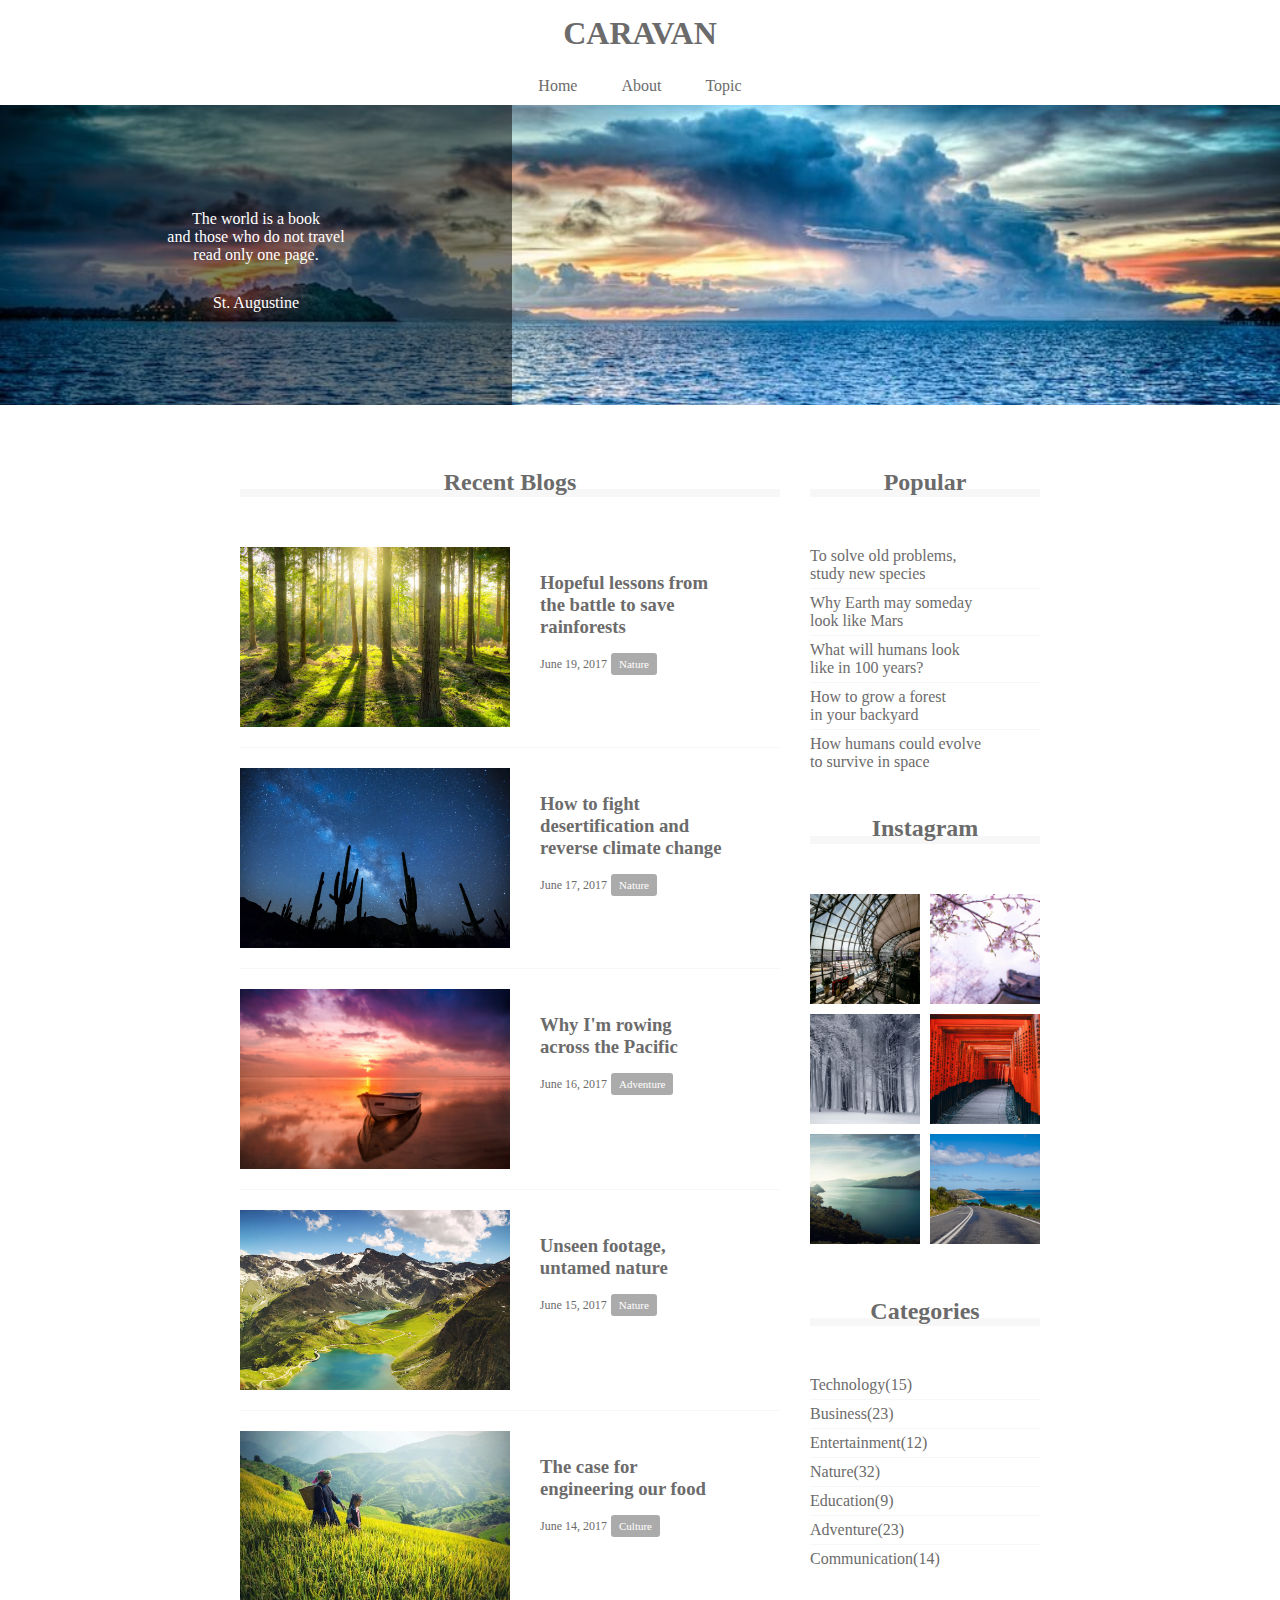
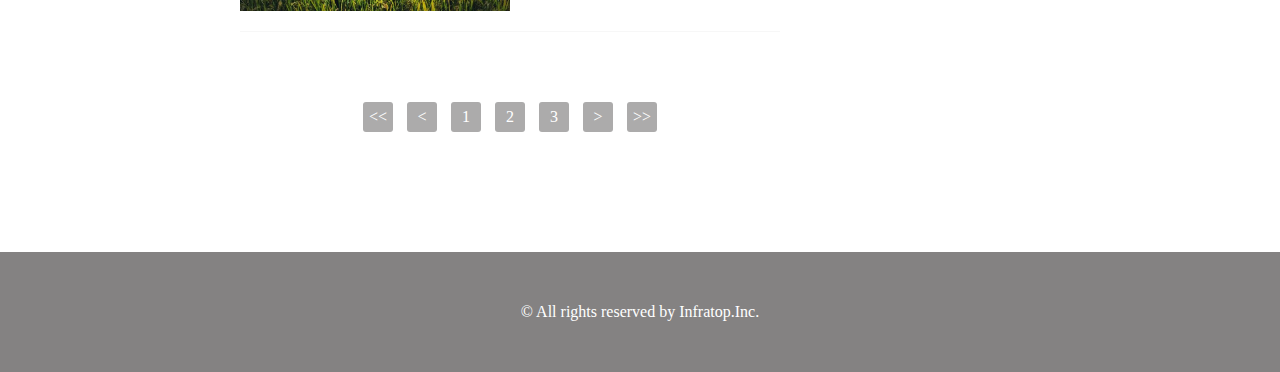
<file: caravan/index.html>
<!DOCTYPE html>
<html lang="ja">
  <head>
    <meta charset="UTF-8" />
    <!-- CSSファイルの読み込み -->
    <link rel="stylesheet" href="style.css" />
    <title>CARAVAN</title>
  </head>

  <body>
    <!-- header -->
    <header>
      <h1 class="heading">
        <a href="index.html">
          CARAVAN
        </a>
      </h1>
    </header>

    <!-- navigation -->
    <nav>
      <ul class="nav-list">
        <li class="nav-list-item">
          <a href="index.html">Home</a>
        </li>
        <li class="nav-list-item">About</li>
        <li class="nav-list-item">Topic</li>
      </ul>
    </nav>

    <!-- main-visual用のdiv -->
    <div class="main-visual">
      <div class="main-visual-content">
        <p class="main-visual-text">
          The world is a book<br />
          and those who do not travel<br />
          read only one page.
        </p>
        <p class="main-visual-name">
          St. Augustine
        </p>
      </div>
    </div>

    <!-- main用のdiv -->
    <main>
      <section class="blog">
        <h2 class="blog-heading">Recent Blogs</h2>
        <div class="blog-box">
          <div class="blog-item">
            <img class="blog-image" src="img/forest.jpg" />
            <section class="blog-text">
              <h3 class="blog-text-heading">
                <a href="single.html">
                  Hopeful lessons from<br />
                  the battle to save<br />
                  rainforests
                </a>
              </h3>
              <p class="blog-date">June 19, 2017</p>
              <span class="category">Nature</span>
            </section>
          </div>
          <div class="blog-item">
            <img class="blog-image" src="img/desert.jpg" />
            <section class="blog-text">
              <h3 class="blog-text-heading">
                <a href="single.html">
                  How to fight<br />
                  desertification and<br />
                  reverse climate change
                </a>
              </h3>
              <p class="blog-date">June 17, 2017</p>
              <span class="category">Nature</span>
            </section>
          </div>
          <div class="blog-item">
            <img class="blog-image" src="img/sunset.jpg" />
            <section class="blog-text">
              <h3 class="blog-text-heading">
                <a href="single.html">
                  Why I'm rowing<br />
                  across the Pacific
                </a>
              </h3>
              <p class="blog-date">June 16, 2017</p>
              <span class="category">Adventure</span>
            </section>
          </div>
          <div class="blog-item">
            <img class="blog-image" src="img/italy.jpg" />
            <section class="blog-text">
              <h3 class="blog-text-heading">
                <a href="single.html">
                  Unseen footage,<br />
                  untamed nature
                </a>
              </h3>
              <p class="blog-date">June 15, 2017</p>
              <span class="category">Nature</span>
            </section>
          </div>
          <div class="blog-item">
            <img class="blog-image" src="img/asia.jpg" />
            <section class="blog-text">
              <h3 class="blog-text-heading">
                <a href="single.html">
                  The case for<br />
                  engineering our food
                </a>
              </h3>
              <p class="blog-date">June 14, 2017</p>
              <span class="category">Culture</span>
            </section>
          </div>
        </div>
        <div class="pagination">
          <p><<</p>
          <p><</p>
          <p>1</p>
          <p>2</p>
          <p>3</p>
          <p>></p>
          <p>>></p>
        </div>

      </section>

      <div class="sidebar">
        <section class="popular">
          <h2 class="sidebar-heading common-heading">Popular</h2>
          <div class="sidebar-contents">
            <p class="popular-text">To solve old problems,<br>study new species</p>
            <p class="popular-text">Why Earth may someday<br>look like Mars</p>
            <p class="popular-text">What will humans look<br>like in 100 years?</p>
            <p class="popular-text">How to grow a forest<br>in your backyard</p>
            <p class="popular-text">How humans could evolve<br>to survive in space</p>
          </div>
        </section>
        <section class="instagram">
          <h2 class="instagram-heading common-heading">Instagram</h2>
          <div class="sidebar-contents">
            <div class="instagram-box"></div>
            <div class="instagram-box"></div>
            <div class="instagram-box"></div>
            <div class="instagram-box"></div>
            <div class="instagram-box"></div>
            <div class="instagram-box"></div>
          </div>
        </section>
        <section class="categories">
          <h2 class="categories-heading common-heading">Categories</h2>
          <div class="sidebar-contents">
            <p class="categories-text">Technology(15)</p>
            <p class="categories-text">Business(23)</p>
            <p class="categories-text">Entertainment(12)</p>
            <p class="categories-text">Nature(32)</p>
            <p class="categories-text">Education(9)</p>
            <p class="categories-text">Adventure(23)</p>
            <p class="categories-text">Communication(14)</p>
          </div>
        </section>
      </div>    </main>

    <!-- footer -->
    <footer>
      <p class="footer-text">© All rights reserved by Infratop.Inc.</p>
    </footer>
  </body>
</html>
</file>
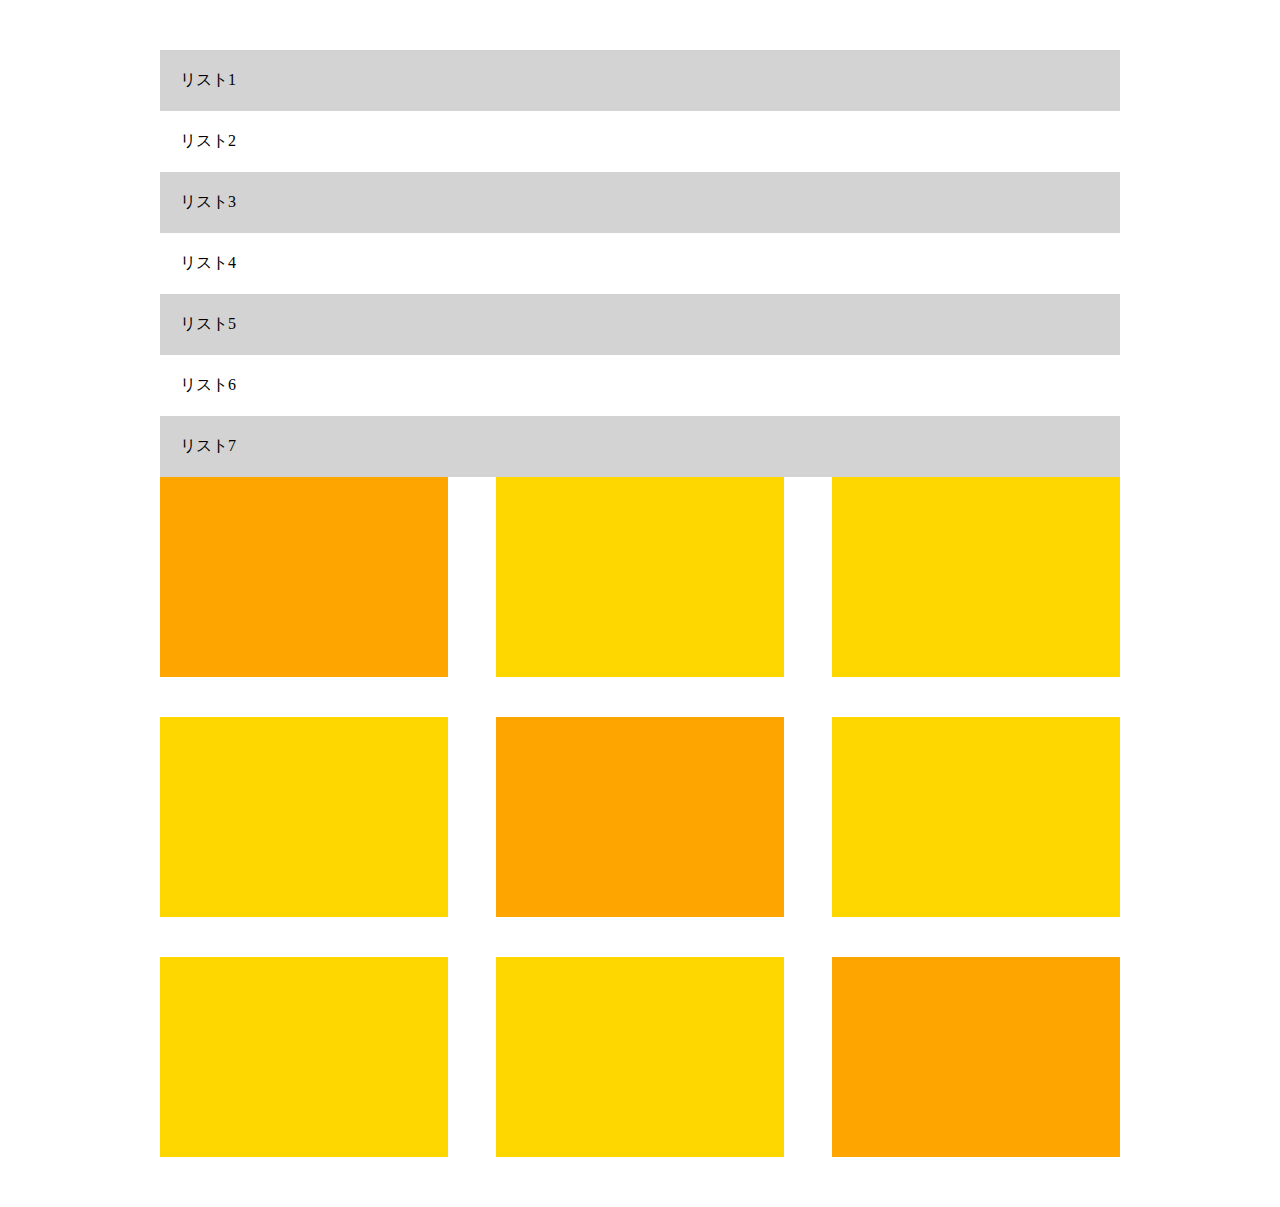
<file: 演習問題/index.html>
<!DOCTYPE html>
<html lang="ja">
<head>
  <meta charset="UTF-8">
  <link rel="stylesheet" href="style.css">
  <title>8章演習問題</title>
</head>
<body>
  <main>
    <ul lcass="item-list">
      <li class="item">リスト1</li>
      <li class="item">リスト2</li>
      <li class="item">リスト3</li>
      <li class="item">リスト4</li>
      <li class="item">リスト5</li>
      <li class="item">リスト6</li>
      <li class="item">リスト7</li>
    </ul>

    <div class="box-list">
      <div class="box"></div>
      <div class="box"></div>
      <div class="box"></div>
      <div class="box"></div>
      <div class="box"></div>
      <div class="box"></div>
      <div class="box"></div>
      <div class="box"></div>
      <div class="box"></div>
    </div>
  </main>
</body>
</html>
</file>
<file: caravan/style.css>
* {
  margin: 0;
  padding: 0;
  box-sizing: border-box;
  color: #6c6b6b;
}

a {
  text-decoration: none;
}

header {
  width: 90%; /* 横幅90% */
  padding: 15px 0;
  margin: 0 auto;
  text-align: center;
}

header .heading {
  /* headerタグ内のheadingクラスにのみ反映される */
  font-size: 32px;
}

.nav-list {
  text-align: center;
  padding: 10px 0;
  margin: 0 auto;
}

.nav-list-item {
  list-style: none;
  display: inline-block;
  margin: 0 20px;
}

.main-visual {
  width: 100%; /* 横幅いっぱい */
  height: 300px; /* 高さ300px */
  background-image: url(img/mv.jpg);
  background-size: cover; /* 縦横比を維持したまま背景領域を埋め尽くす */
  background-position: center; /* 背景画像を中央に配置 */
}

.main-visual-content {
  width: 40%; /* 横幅40% */
  height: 300px; /* 親の高さに揃える */
  background-color: rgba(0, 0, 0, 0.5); /* 背景色を半透明の黒にする */
  text-align: center; /* 文字を中央揃えにする */
  padding-top: 105px; /* 上側の内側余白で垂直方向の位置を調整 */
}

.main-visual-text {
  color: #fff; /* 文字色を白に変更 */
}

.main-visual-name {
  margin-top: 30px; /* 上側の外側の余白 */
  color: #fff; /* 文字色を白に変更 */
}

main {
  width: 800px; /* 横幅800px */
  display: flex; /* Flexboxの利用 */
  justify-content: center; /* 要素の横並び・中央寄せ */
  margin: 0 auto; /* 要素の中央揃え */
  padding: 70px 0; /* 上下に70px、左右に0pxの内側余白 */
}

.blog {
  width: 540px;
  margin-right: 30px; /* 領域の右側余白 */
}

.blog-heading {
  border-bottom: 8px solid #f7f7f7;
  text-align: center;
  line-height: 0.6;
}

.blog-box {
  padding-top: 50px;
}

.blog-item {
  padding-bottom: 20px;
  margin-bottom: 20px;
  border-bottom: 1px solid #f7f7f7;
  display: flex;
  justify-content: flex-start;
}

.blog-image {
  height: 180px;
}

.blog-text {
  padding: 25px 0 0 30px;
}

.blog-text-heading {
  padding-bottom: 15px;
}

.blog-date {
  font-size: 12px;
  display: inline-block;
}

.category {
  display: inline-block;
  padding: 5px 8px;
  background-color: #acabab;
  border-radius: 3px;
  color: #fff;
  font-size: 11px;
}

.pagination {
  text-align: center;
  padding: 50px;
}

.pagination p {
  display: inline-block;
  width: 30px;
  height: 30px;
  margin: 0 5px;
  color: #fff;
  background-color: #acabab;
  border-radius: 3px;
  line-height: 30px;
}

.sidebar {
  width: 230px;
}

.common-heading {
  border-bottom: 8px solid #f7f7f7;
  text-align: center;
  line-height: 0.6;
}

.sidebar-contents {
  padding: 50px 0;
}

.popular-text,
.categories-text {
  padding-bottom: 5px;
  border-bottom: 1px solid #f7f7f7;
  margin-bottom: 5px;
}

.popular-text:last-child,
.categories-text:last-child {
  margin: 0;
  padding: 0;
  border: none;
}

.instagram .sidebar-contents {
  display: flex;
  flex-wrap: wrap;
}

.instagram-box {
  width: 110px;
  padding-top: 110px;
  background-size: cover;
  background-position: center;
  margin-bottom: 10px;
}

.instagram-box:nth-child(odd) {
  margin-right: 10px;
}

.instagram-box:nth-child(1) {
  background-image: url(img/airport.jpg);
}

.instagram-box:nth-child(2) {
  background-image: url(img/japan.jpg);
}

.instagram-box:nth-child(3) {
  background-image: url(img/snow.jpg);
}

.instagram-box:nth-child(4) {
  background-image: url(img/japan2.jpg);
}

.instagram-box:nth-child(5) {
  background-image: url(img/lake.jpg);
}

.instagram-box:nth-child(6) {
  background-image: url(img/road.jpg);
}
footer {
  width: 100%;
  height: 120px;
  text-align: center;
  line-height: 120px;
  background-color: #848282;
}

.footer-text {
  color: #fff;
}
</file>
<file: 演習問題/style.css>
* {
  margin: 0;
  padding: 0;
  box-sizing: border-box;
}

main {
  width: 960px;
  margin: 50px auto;
}

.item-list {
  margin-bottom: 50px;
}

.item {
  padding: 20px;
  list-style: none;
}

.item:nth-child(odd) {
  background-color: lightgray;
}

.box-list {
  display: flex;
  flex-wrap: wrap;
}

.box {
  background-color: #ffd700;
  width: 30%;
  height: 200px;
  margin-right: 5%;
  margin-bottom: 40px;
}

.box:first-child,
.box:nth-child(5),
.box:last-child {
  background-color: orange;
  
}

.box:nth-child(3n) {
  margin-right: 0;
}

.box:nth-last-child(-n + 3) {
  margin-bottom: 0;
}
</file>
